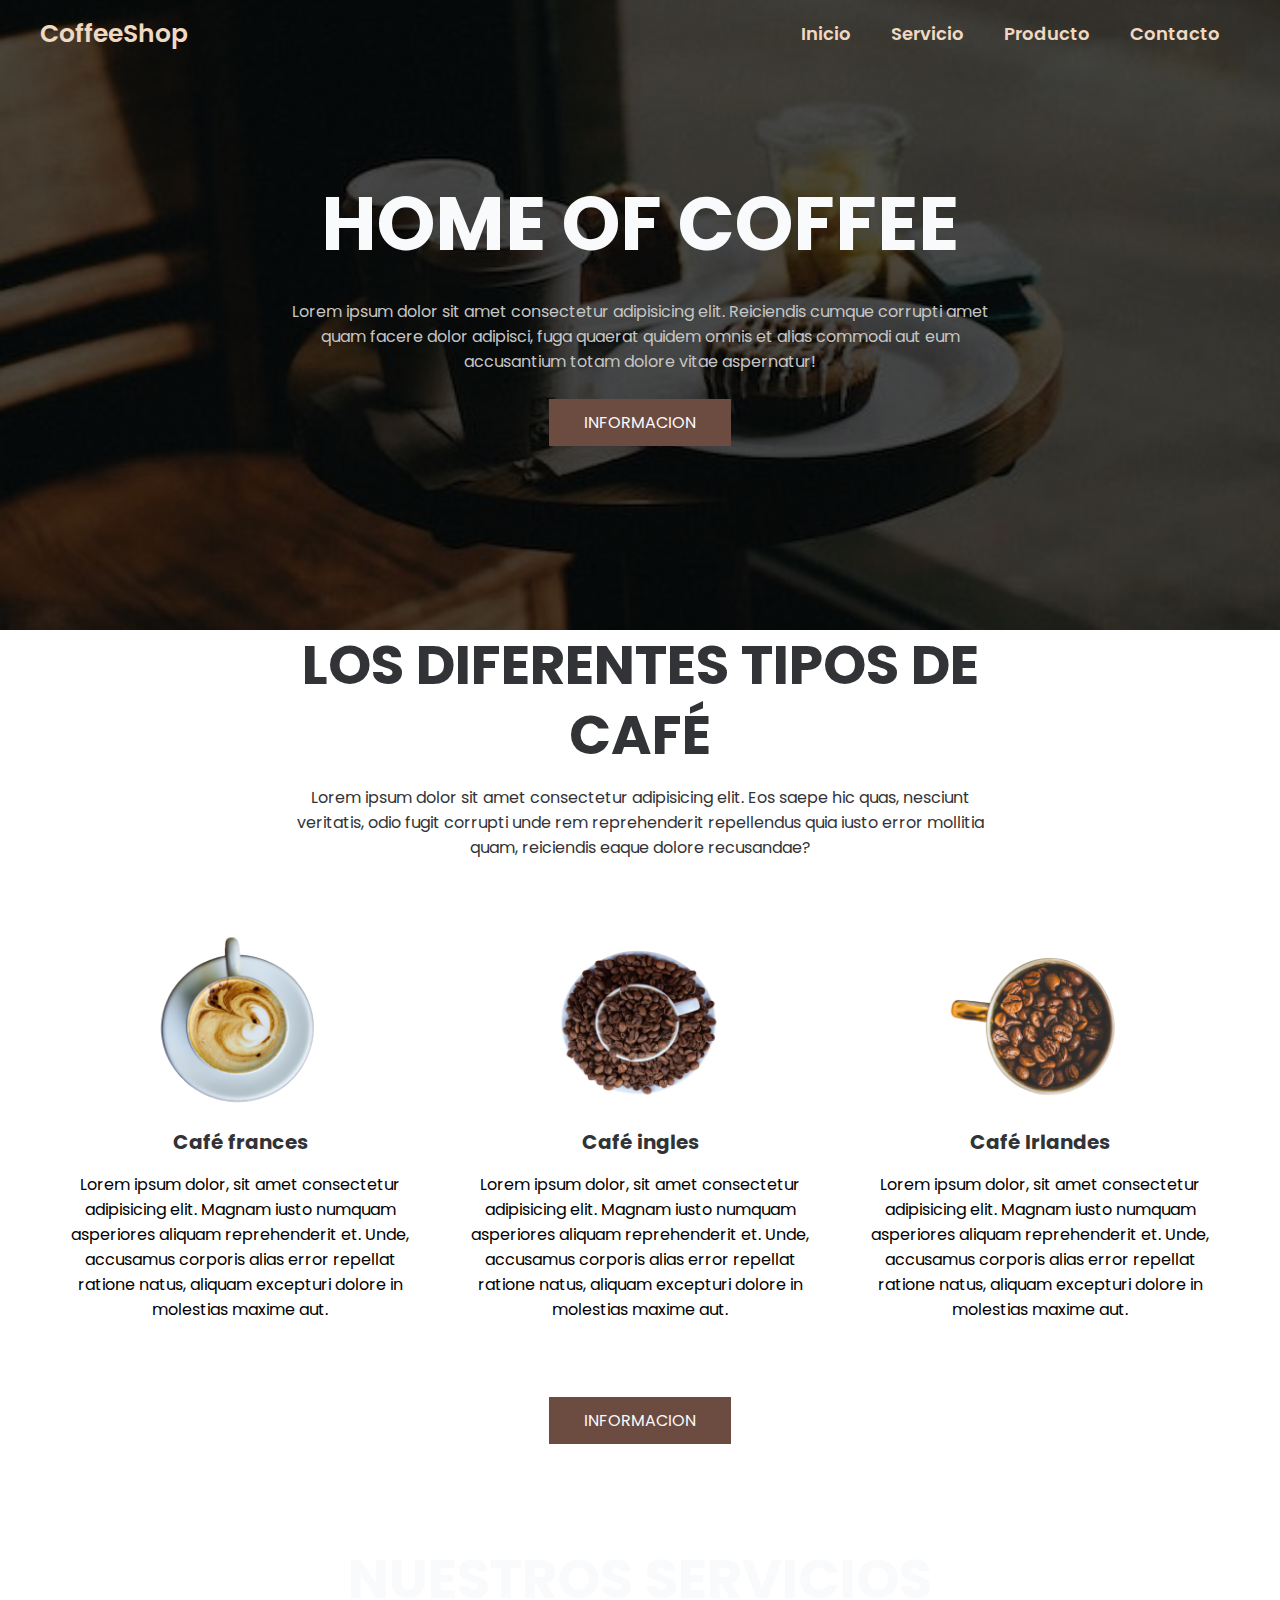
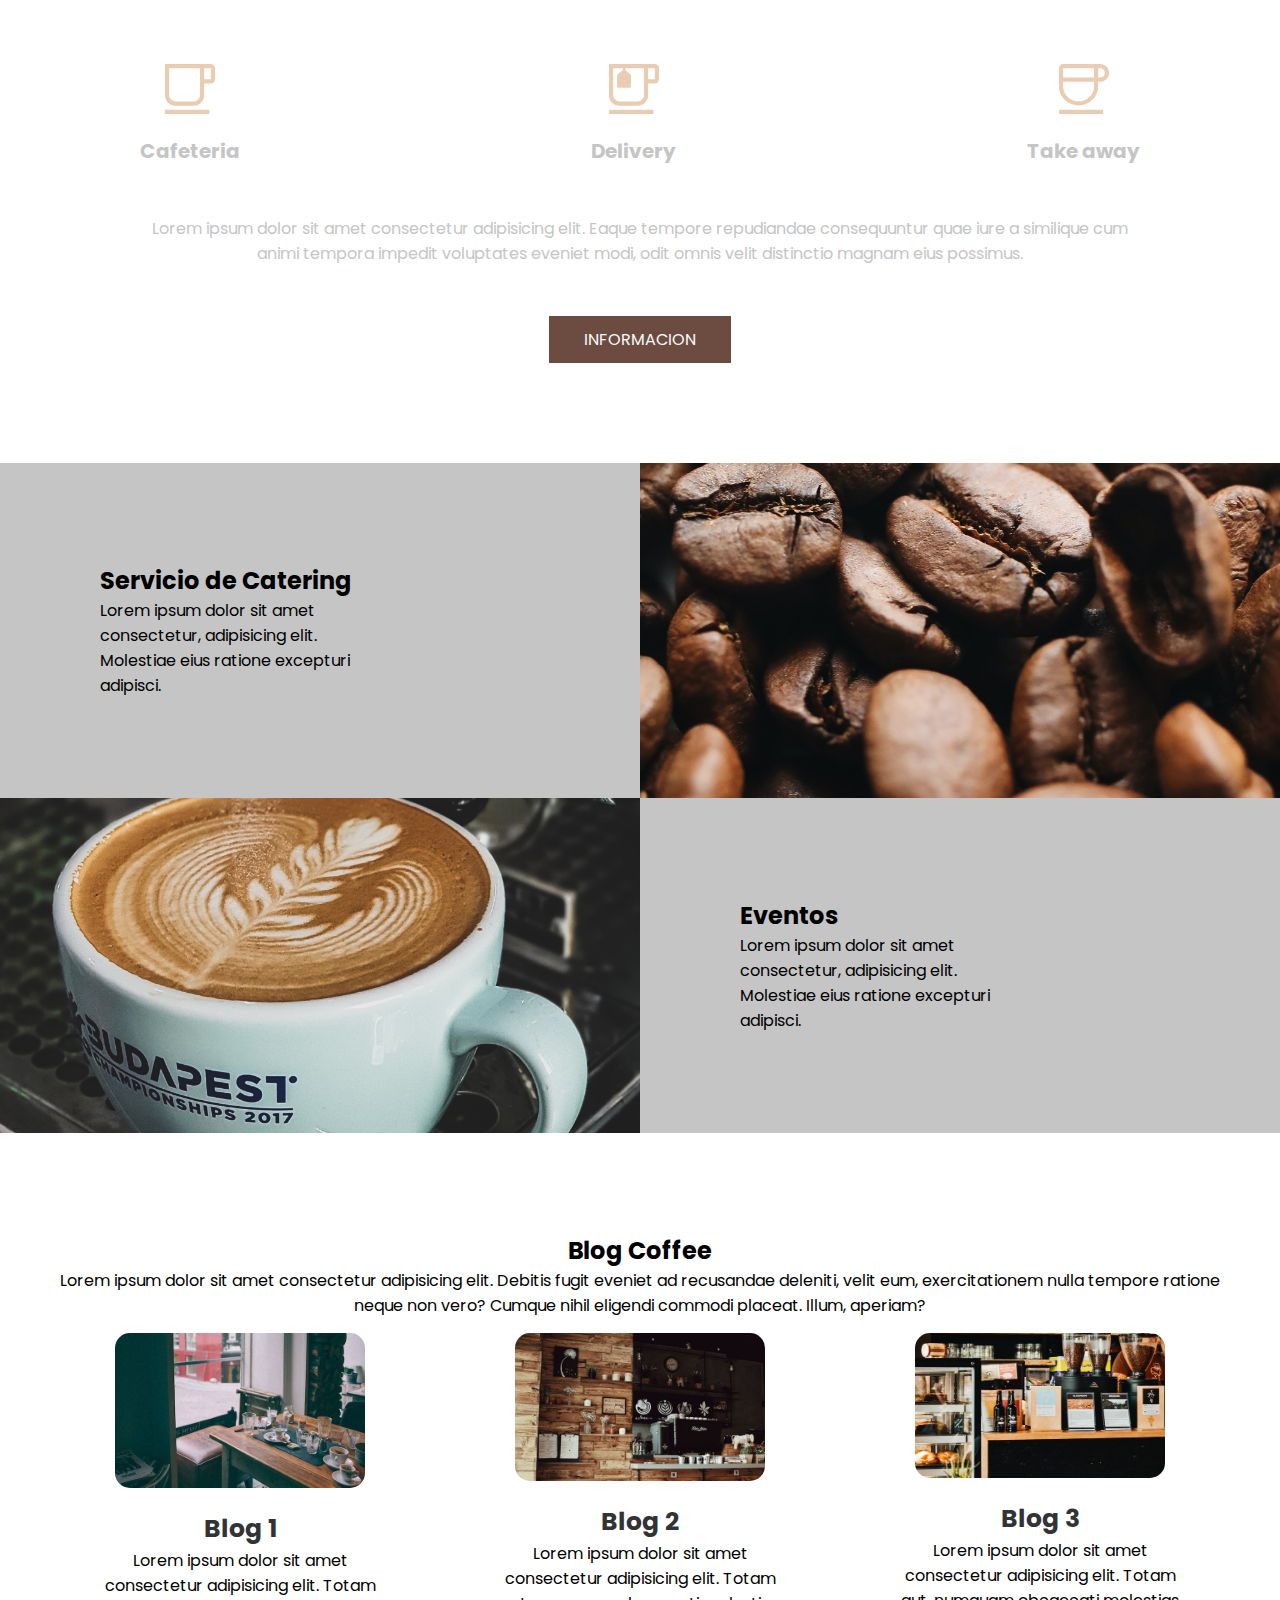
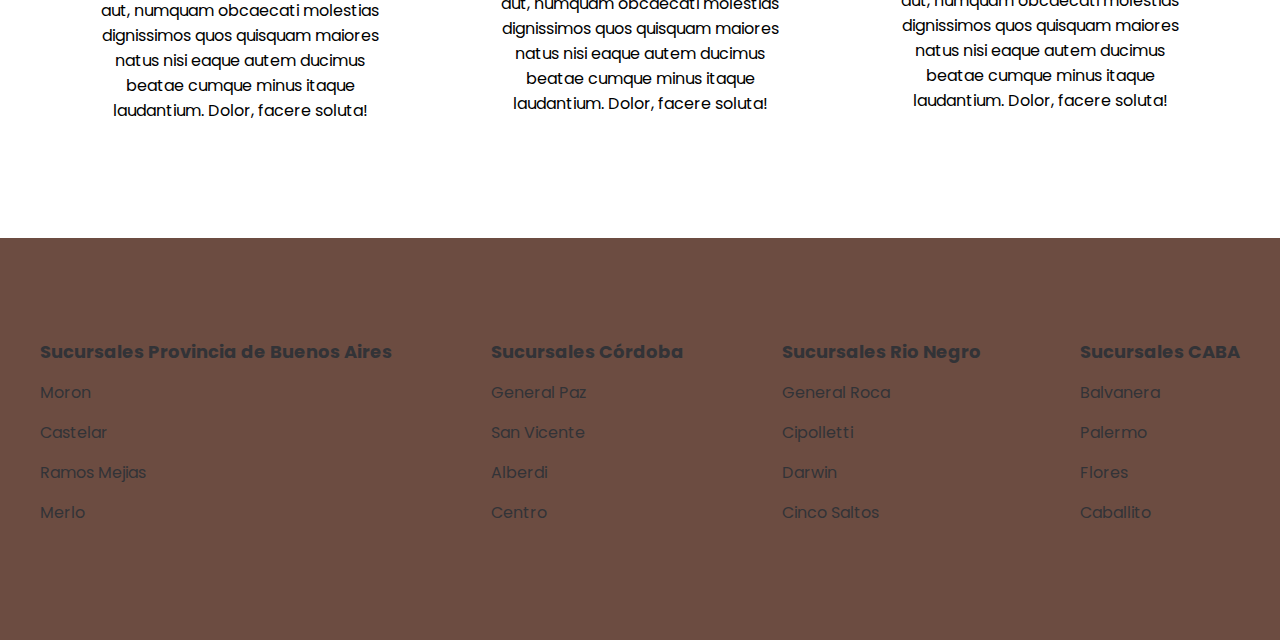
<file: index.html>
<!DOCTYPE html>
<html lang="en">

<head>
    <meta charset="UTF-8">
    <meta name="viewport" content="width=device-width, initial-scale=1.0">
    <title>CoffeeShop</title>
    <link rel="stylesheet" href="style.css">
</head>

<body>

    <header class="header">
        <div class="menu container">
            <a href="#" class="logo">CoffeeShop</a>
            <input type="checkbox" id="menu" />
            <label for="menu">
                <img src="Imagenes/menu..png" class="menu-icono" alt="">
            </label>
            <nav class="navbare">
                <ul>
                    <li><a href="./index.html" aria-label="Inicio">Inicio</a></li>
                    <li><a href="./pages/servicio.html" aria-label="Servicio">Servicio</a></li>
                    <li><a href="./pages/producto.html" aria-label="Producto">Producto</a></li>
                    <li><a href="./pages/contacto.html" aria-label="Contacto">Contacto</a></li>
                </ul>
            </nav>
        </div>
        <div class="header-content container">
            <h1>Home of coffee</h1>
            <p>
                Lorem ipsum dolor sit amet consectetur adipisicing elit. Reiciendis cumque corrupti amet quam facere
                dolor adipisci, fuga quaerat quidem omnis et alias commodi aut eum accusantium totam dolore vitae
                aspernatur!
            </p>
            <a href="#" class="btn-1">informacion</a>
        </div>
    </header>


    <section class="Coffee">


        <div class="coffee-content container">

            <h2>Los diferentes tipos de Café</h2>
            <p class="txt-p">
                Lorem ipsum dolor sit amet consectetur adipisicing elit. Eos saepe hic quas, nesciunt veritatis,
                odio fugit corrupti unde rem reprehenderit repellendus quia iusto error mollitia quam, reiciendis
                eaque dolore recusandae?
            </p>

            <div class="coffee-group">
                <div class="coffee-1">
                    <img src="Imagenes/c1.png" alt="">
                    <h3>Café frances</h3>
                    <p>
                        Lorem ipsum dolor, sit amet consectetur adipisicing elit. Magnam iusto numquam asperiores
                        aliquam reprehenderit et. Unde, accusamus corporis alias error repellat ratione natus,
                        aliquam excepturi dolore in molestias maxime aut.
                    </p>
                </div>

                <div class="coffee-1">
                    <img src="Imagenes/c2.png" alt="">
                    <h3>Café ingles</h3>
                    <p>
                        Lorem ipsum dolor, sit amet consectetur adipisicing elit. Magnam iusto numquam asperiores
                        aliquam reprehenderit et. Unde, accusamus corporis alias error repellat ratione natus,
                        aliquam excepturi dolore in molestias maxime aut.
                    </p>
                </div>

                <div class="coffee-1">
                    <img src="Imagenes/c3.png" alt="">
                    <h3>Café Irlandes</h3>
                    <p>
                        Lorem ipsum dolor, sit amet consectetur adipisicing elit. Magnam iusto numquam asperiores
                        aliquam reprehenderit et. Unde, accusamus corporis alias error repellat ratione natus,
                        aliquam excepturi dolore in molestias maxime aut.
                    </p>
                </div>

            </div>
            <a href="#" class="btn-1">informacion</a>
        </div>
    </section>

    <main>
        <Section class="service">
            <div class="service-content container">
                <h2>Nuestros Servicios</h2>

                <div class="services-group">
                    <div class="service-1">
                        <img src="Imagenes/i1.svg" alt="">
                        <h3>Cafeteria</h3>
                    </div>
                    <div class="service-1">
                        <img src="Imagenes/i2.svg" alt="">
                        <h3>Delivery</h3>
                    </div>
                    <div class="service-1">
                        <img src="Imagenes/i3.svg" alt="">
                        <h3>Take away</h3>
                    </div>

                </div>
                <p>
                    Lorem ipsum dolor sit amet consectetur adipisicing elit. Eaque tempore repudiandae consequuntur quae
                    iure a similique cum animi tempora impedit voluptates eveniet modi, odit omnis velit distinctio
                    magnam eius possimus.
                </p>
                <a href="#" class="btn-1">informacion</a>

            </div>


        </section>
        <section class="general">

            <div class="general-1">
                <h2>Servicio de Catering</h2>
                <p>
                    Lorem ipsum dolor sit amet consectetur, adipisicing elit. Molestiae eius ratione excepturi adipisci.

                </p>
            </div>

            <div class="general-2"></div>
        </section>


        <section class="general">
            <div class="general-3"></div>
            <div class="general-1">
                <h2>Eventos</h2>
                <p>
                    Lorem ipsum dolor sit amet consectetur, adipisicing elit. Molestiae eius ratione excepturi adipisci.

                </p>
            </div>


        </section>

        <section class="blog container">
            <h2>Blog Coffee</h2>
            <p>
                Lorem ipsum dolor sit amet consectetur adipisicing elit. Debitis fugit eveniet ad recusandae deleniti,
                velit eum, exercitationem nulla tempore ratione neque non vero? Cumque nihil eligendi commodi placeat.
                Illum, aperiam?
            </p>
            <div class="blog-content">
                <div class="blog-1">
                    <img src="Imagenes/Blog1.jpeg" alt="">
                    <h3>Blog 1</h3>
                    <p>
                        Lorem ipsum dolor sit amet consectetur adipisicing elit. Totam aut, numquam obcaecati molestias
                        dignissimos quos quisquam maiores natus nisi eaque autem ducimus beatae cumque minus itaque
                        laudantium. Dolor, facere soluta!
                    </p>
                </div>
                <div class="blog-1">
                    <img src="Imagenes/Blog2.0.jpeg" alt="">
                    <h3>Blog 2</h3>
                    <p>
                        Lorem ipsum dolor sit amet consectetur adipisicing elit. Totam aut, numquam obcaecati molestias
                        dignissimos quos quisquam maiores natus nisi eaque autem ducimus beatae cumque minus itaque
                        laudantium. Dolor, facere soluta!
                    </p>
                </div>
                <div class="blog-1">
                    <img src="Imagenes/blog3.jpeg" alt="">
                    <h3>Blog 3</h3>
                    <p>
                        Lorem ipsum dolor sit amet consectetur adipisicing elit. Totam aut, numquam obcaecati molestias
                        dignissimos quos quisquam maiores natus nisi eaque autem ducimus beatae cumque minus itaque
                        laudantium. Dolor, facere soluta!
                    </p>
                </div>
            </div>
        </section>

    </main>

    <footer class="footer">
        <div class="footer-content container">
            <div class="link">
                <h3>Sucursales Provincia de Buenos Aires</h3>
                <ul>
                    <li><a href="#">Moron</a></li>
                    <li><a href="#">Castelar</a></li>
                    <li><a href="#">Ramos Mejias</a></li>
                    <li><a href="#">Merlo</a></li>
                </ul>


            </div>
            <div class="link">
                <h3>Sucursales Córdoba</h3>
                <ul>
                    <li><a href="#">General Paz</a></li>
                    <li><a href="#">San Vicente</a></li>
                    <li><a href="#">Alberdi</a></li>
                    <li><a href="#">Centro</a></li>
                </ul>


            </div>
            <div class="link">
                <h3>Sucursales Rio Negro</h3>
                <ul>
                    <li><a href="#">General Roca</a></li>
                    <li><a href="#">Cipolletti</a></li>
                    <li><a href="#">Darwin</a></li>
                    <li><a href="#">Cinco Saltos</a></li>
                </ul>


            </div>
            <div class="link">
                <h3>Sucursales CABA</h3>
                <ul>
                    <li><a href="#">Balvanera</a></li>
                    <li><a href="#">Palermo</a></li>
                    <li><a href="#">Flores</a></li>
                    <li><a href="#">Caballito</a></li>
                </ul>


            </div>
        </div>

    </footer>



</body>

</html>
</file>
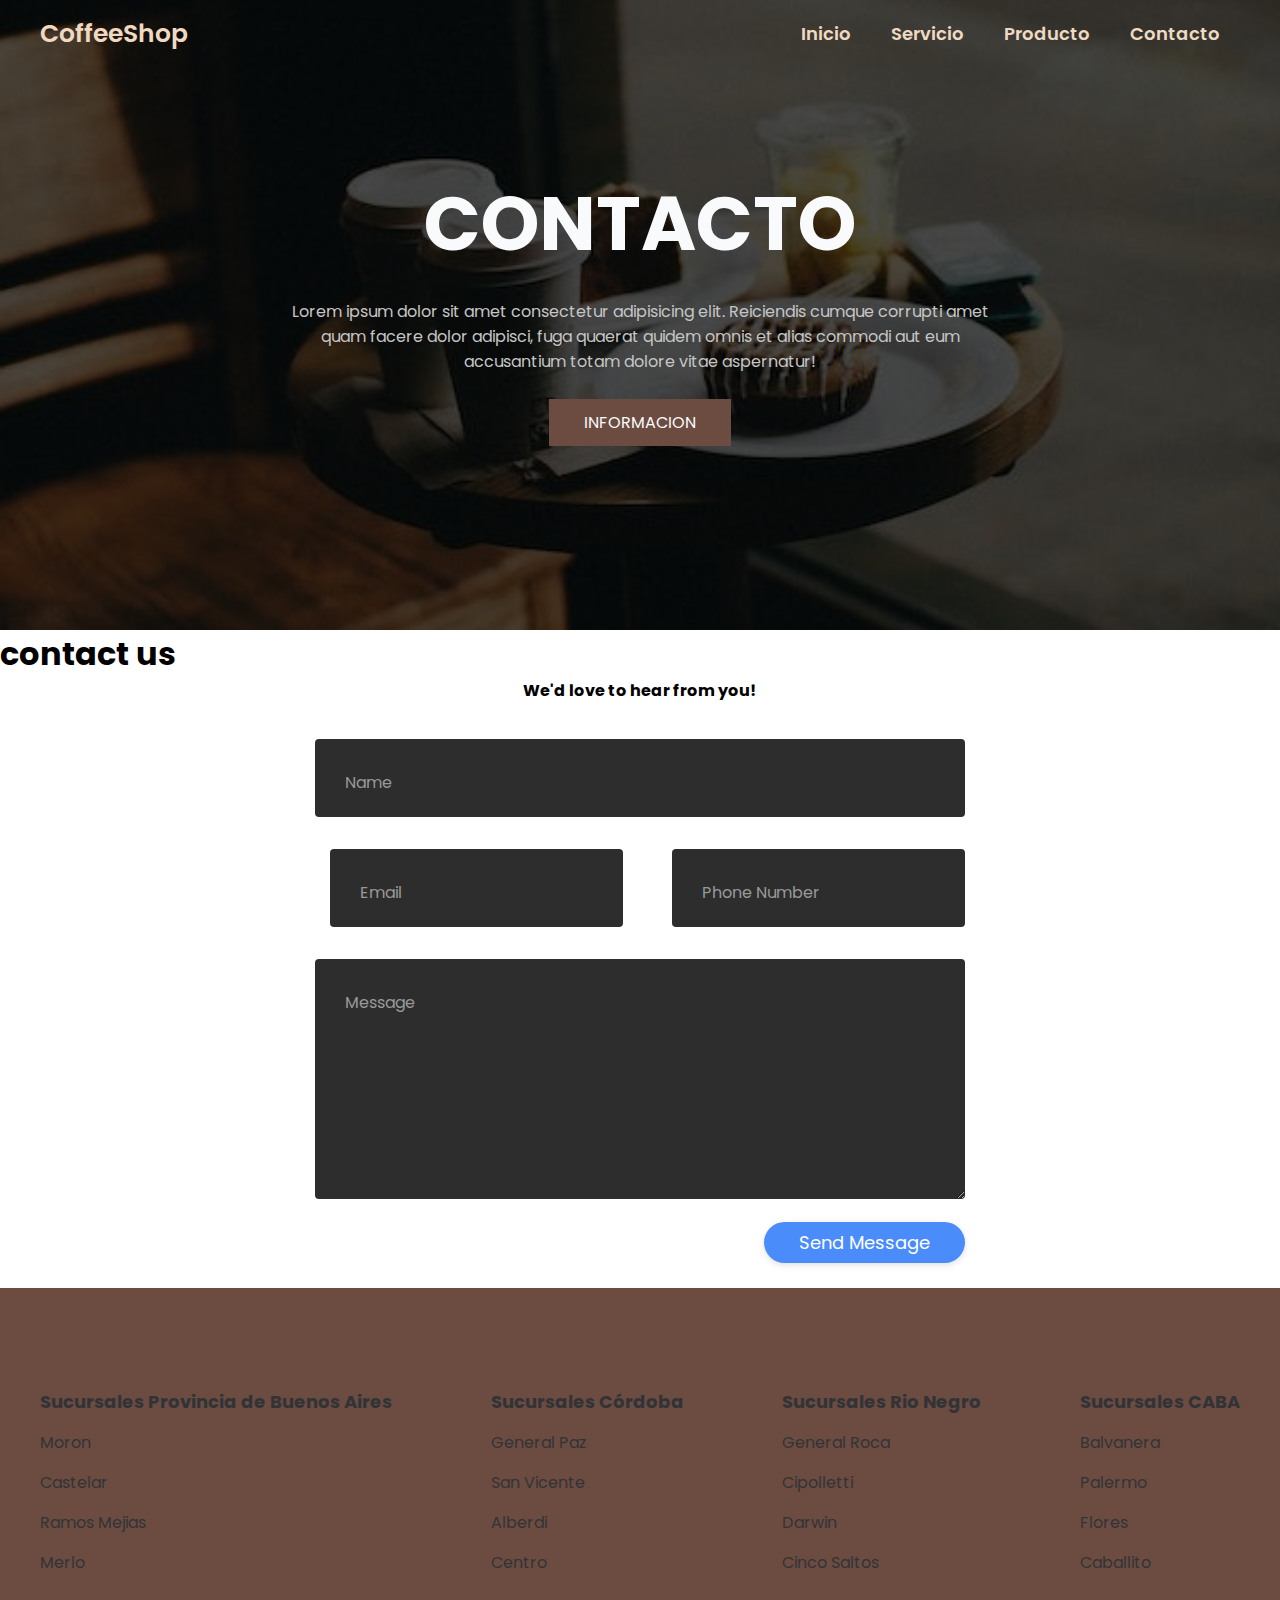
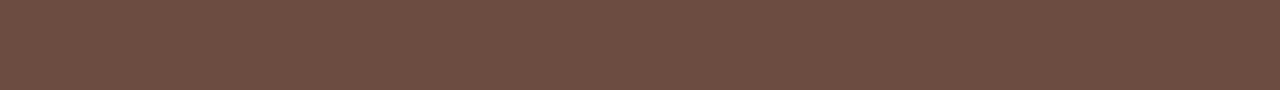
<file: pages/contacto.html>
<!DOCTYPE html>
<html lang="en">

<head>
    <meta charset="UTF-8">
    <meta name="viewport" content="width=device-width, initial-scale=1.0">
    <title>CoffeeShop</title>
    <link rel="stylesheet" href="../style.css">
</head>

<body>

    <header class="header">
        <div class="menu container">
            <a href="#" class="logo">CoffeeShop</a>
            <input type="checkbox" id="menu" />
            <label for="menu">
                <img src="../Imagenes/menu..png" class="menu-icono" alt="">
            </label>
            <nav class="navbare">
                <ul>
                    <li><a href="../index.html" aria-label="Inicio">Inicio</a></li>
                    <li><a href="./servicio.html" aria-label="Servicio">Servicio</a></li>
                    <li><a href="./producto.html" aria-label="Producto">Producto</a></li>
                    <li><a href="./contacto.html" aria-label="Contacto">Contacto</a></li>
                </ul>
            </nav>
        </div>
        <div class="header-content container">
            <h1>Contacto</h1>
            <p>
                Lorem ipsum dolor sit amet consectetur adipisicing elit. Reiciendis cumque corrupti amet quam facere
                dolor adipisci, fuga quaerat quidem omnis et alias commodi aut eum accusantium totam dolore vitae
                aspernatur!
            </p>
            <a href="#" class="btn-1">informacion</a>
        </div>
    </header>



    <main>
        <section class="contact">
            <div class="row">
                <h1>contact us</h1>
            </div>
            <div class="row">
                <h4 style="text-align:center">We'd love to hear from you!</h4>
            </div>
            <div class="row input-container">
                <div class="col-xs-12">
                    <div class="styled-input wide">
                        <input type="text" required="">
                        <label>Name</label>
                    </div>
                </div>
                <div class="col-md-6 col-sm-12">
                    <div class="styled-input">
                        <input type="text" required="">
                        <label>Email</label>
                    </div>
                </div>
                <div class="col-md-6 col-sm-12">
                    <div class="styled-input" style="float:right;">
                        <input type="text" required="">
                        <label>Phone Number</label>
                    </div>
                </div>
                <div class="col-xs-12">
                    <div class="styled-input wide">
                        <textarea required=""></textarea>
                        <label>Message</label>
                    </div>
                </div>
                <div class="col-xs-12">
                    <div class="btn-lrg submit-btn">Send Message</div>
                </div>
            </div>
        </section>





    </main>

    <footer class="footer">
        <div class="footer-content container">
            <div class="link">
                <h3>Sucursales Provincia de Buenos Aires</h3>
                <ul>
                    <li><a href="#">Moron</a></li>
                    <li><a href="#">Castelar</a></li>
                    <li><a href="#">Ramos Mejias</a></li>
                    <li><a href="#">Merlo</a></li>
                </ul>


            </div>
            <div class="link">
                <h3>Sucursales Córdoba</h3>
                <ul>
                    <li><a href="#">General Paz</a></li>
                    <li><a href="#">San Vicente</a></li>
                    <li><a href="#">Alberdi</a></li>
                    <li><a href="#">Centro</a></li>
                </ul>


            </div>
            <div class="link">
                <h3>Sucursales Rio Negro</h3>
                <ul>
                    <li><a href="#">General Roca</a></li>
                    <li><a href="#">Cipolletti</a></li>
                    <li><a href="#">Darwin</a></li>
                    <li><a href="#">Cinco Saltos</a></li>
                </ul>


            </div>
            <div class="link">
                <h3>Sucursales CABA</h3>
                <ul>
                    <li><a href="#">Balvanera</a></li>
                    <li><a href="#">Palermo</a></li>
                    <li><a href="#">Flores</a></li>
                    <li><a href="#">Caballito</a></li>
                </ul>


            </div>
        </div>

    </footer>



</body>

</html>
</file>
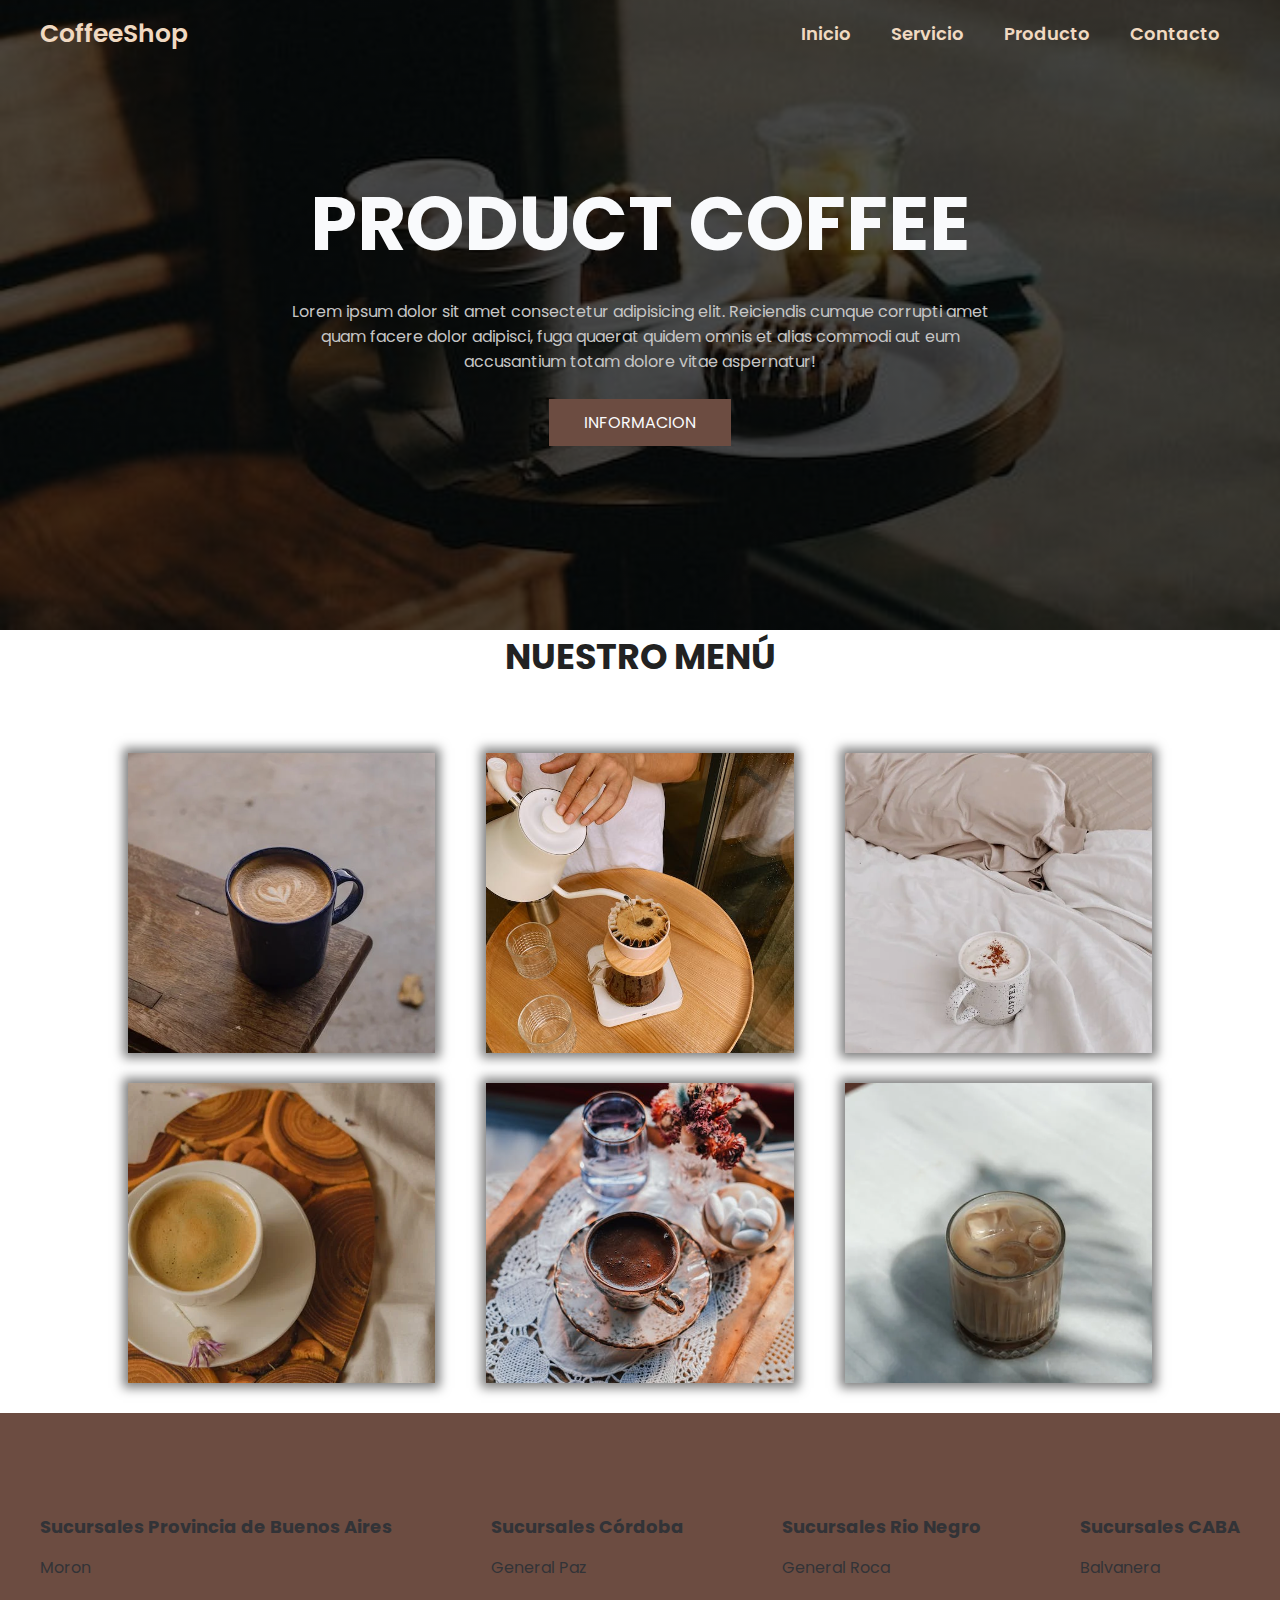
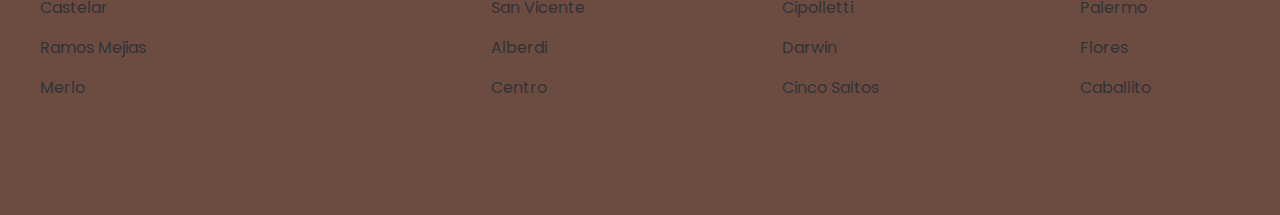
<file: pages/producto.html>
<!DOCTYPE html>
<html lang="en">

<head>
    <meta charset="UTF-8">
    <meta name="viewport" content="width=device-width, initial-scale=1.0">
    <title>CoffeeShop</title>
    <link rel="stylesheet" href="../style.css">
</head>

<body>

    <header class="header">
        <div class="menu container">
            <a href="#" class="logo">CoffeeShop</a>
            <input type="checkbox" id="menu" />
            <label for="menu">
                <img src="../Imagenes/menu..png" class="menu-icono" alt="">
            </label>
            <nav class="navbare">
                <ul>
                    <li><a href="../index.html" aria-label="Inicio">Inicio</a></li>
                    <li><a href="./servicio.html" aria-label="Servicio">Servicio</a></li>
                    <li><a href="./producto.html" aria-label="Producto">Producto</a></li>
                    <li><a href="./contacto.html" aria-label="Contacto">Contacto</a></li>
                </ul>
            </nav>
        </div>
        <div class="header-content container">
            <h1>Product coffee</h1>
            <p>
                Lorem ipsum dolor sit amet consectetur adipisicing elit. Reiciendis cumque corrupti amet quam facere
                dolor adipisci, fuga quaerat quidem omnis et alias commodi aut eum accusantium totam dolore vitae
                aspernatur!
            </p>
            <a href="#" class="btn-1">informacion</a>
        </div>
    </header>



    <main>
        <section class="meenu box-center">
            <h3 class="text-center">Nuestro menú</h3>
    
            <div class="menu-container">
                <div class="card">
                    <div class="card-container">
                        
                        <button type="submit" class="btn-primary">Ordenar ahora</button>
                    </div>
                </div>
                <div class="card">
                    <div class="card-container">
                       
                        <button type="submit" class="btn-primary">Ordenar ahora</button>
                    </div>
                </div>
                <div class="card">
                    <div class="card-container">
                        
                        <button type="submit" class="btn-primary">Ordenar ahora</button>
                    </div>
                </div>
                <div class="card">
                    <div class="card-container">
                       
                        <button type="submit" class="btn-primary">Ordenar ahora</button>
                    </div>
                </div>
                <div class="card">
                    <div class="card-container">
                        
                        <button type="submit" class="btn-primary">Ordenar ahora</button>
                    </div>
                </div>
                <div class="card">
                    <div class="card-container">
                        
                        <button type="submit" class="btn-primary">Ordenar ahora</button>
                    </div>
                </div>
            </div>
        </section>
    

    

    </main>

    <footer class="footer">
        <div class="footer-content container">
            <div class="link">
                <h3>Sucursales Provincia de Buenos Aires</h3>
                <ul>
                    <li><a href="#">Moron</a></li>
                    <li><a href="#">Castelar</a></li>
                    <li><a href="#">Ramos Mejias</a></li>
                    <li><a href="#">Merlo</a></li>
                </ul>


            </div>
            <div class="link">
                <h3>Sucursales Córdoba</h3>
                <ul>
                    <li><a href="#">General Paz</a></li>
                    <li><a href="#">San Vicente</a></li>
                    <li><a href="#">Alberdi</a></li>
                    <li><a href="#">Centro</a></li>
                </ul>


            </div>
            <div class="link">
                <h3>Sucursales Rio Negro</h3>
                <ul>
                    <li><a href="#">General Roca</a></li>
                    <li><a href="#">Cipolletti</a></li>
                    <li><a href="#">Darwin</a></li>
                    <li><a href="#">Cinco Saltos</a></li>
                </ul>


            </div>
            <div class="link">
                <h3>Sucursales CABA</h3>
                <ul>
                    <li><a href="#">Balvanera</a></li>
                    <li><a href="#">Palermo</a></li>
                    <li><a href="#">Flores</a></li>
                    <li><a href="#">Caballito</a></li>
                </ul>


            </div>
        </div>

    </footer>



</body>

</html>
</file>
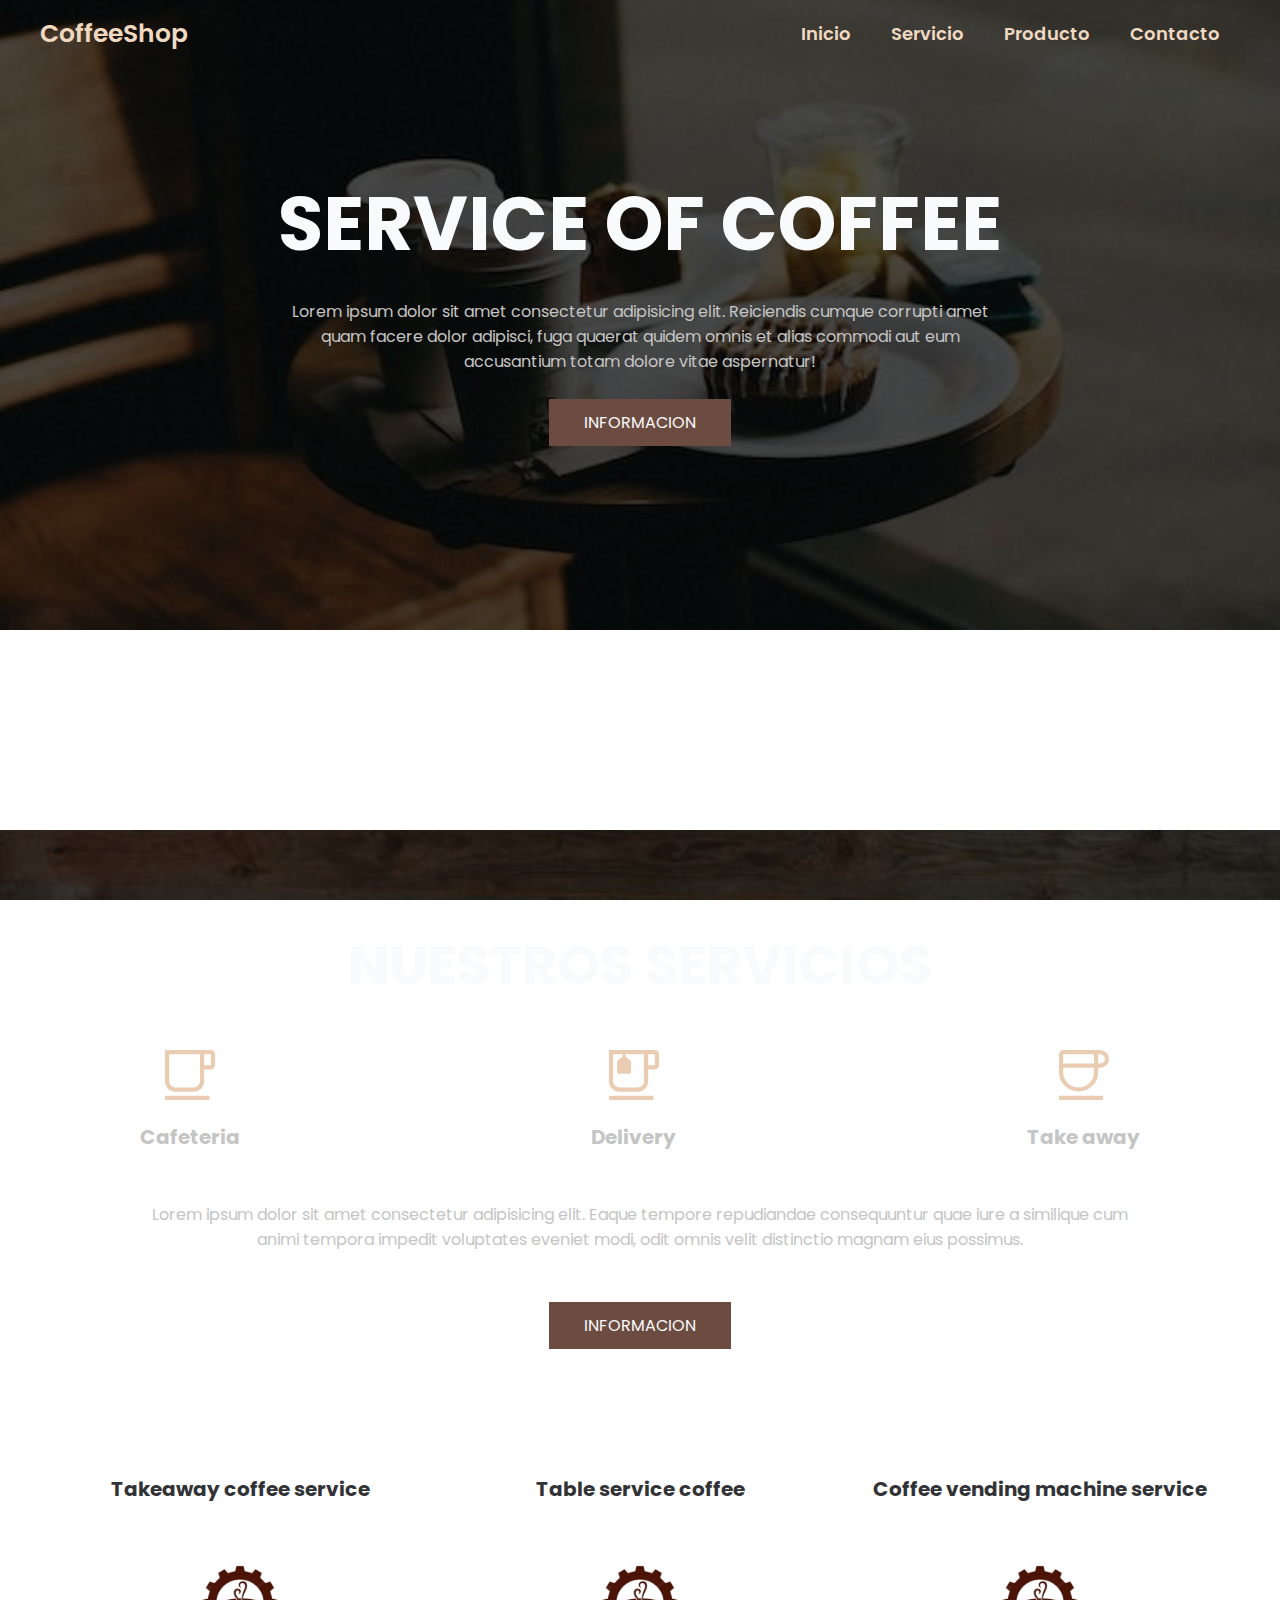
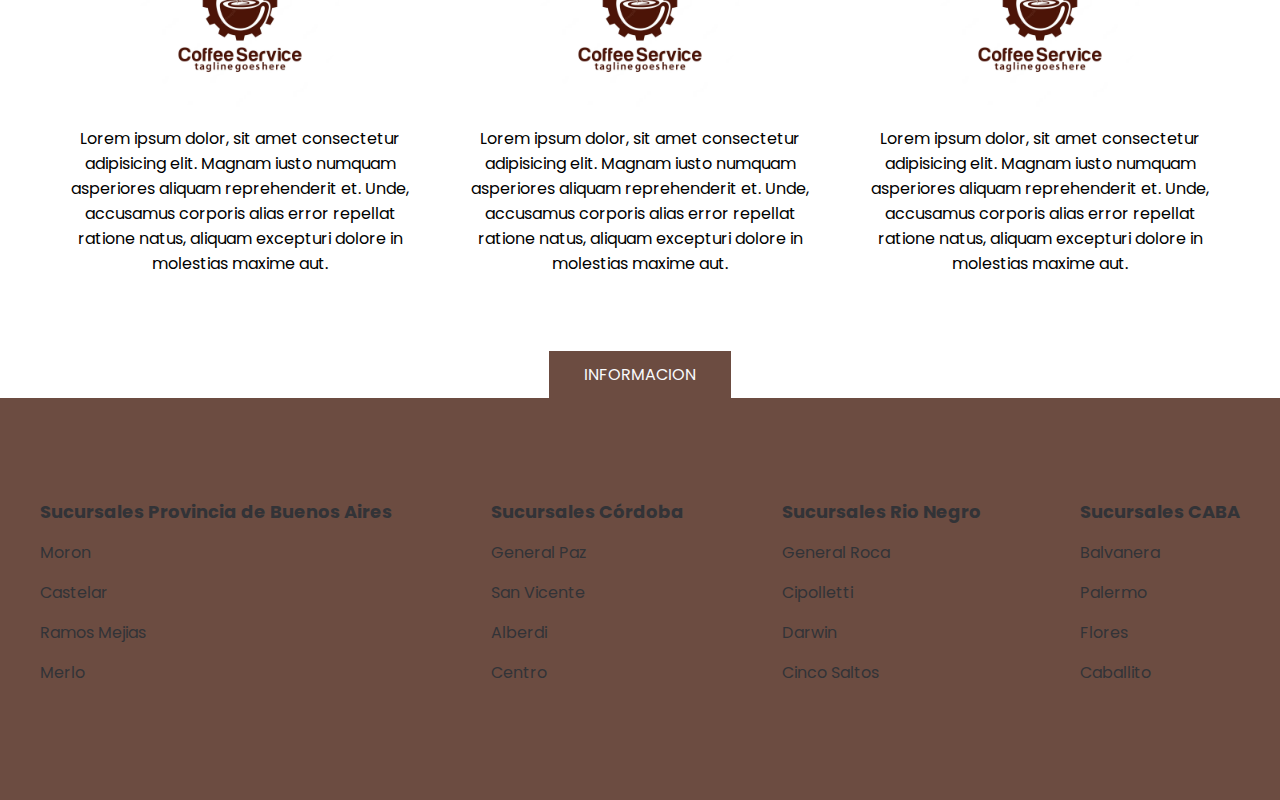
<file: pages/servicio.html>
<!DOCTYPE html>
<html lang="en">

<head>
    <meta charset="UTF-8">
    <meta name="viewport" content="width=device-width, initial-scale=1.0">
    <title>CoffeeShop</title>
    <link rel="stylesheet" href="../style.css">
</head>

<body>

    <header class="header" style="margin-bottom: 200px;">
        <div class="menu container">
            <a href="#" class="logo">CoffeeShop</a>
            <input type="checkbox" id="menu" />
            <label for="menu">
                <img src="../Imagenes/menu..png" class="menu-icono" alt="">
            </label>
            <nav class="navbare">
                <ul>
                    <li><a href="../index.html" aria-label="Inicio">Inicio</a></li>
                    <li><a href="./servicio.html" aria-label="Servicio">Servicio</a></li>
                    <li><a href="./producto.html" aria-label="Producto">Producto</a></li>
                    <li><a href="./contacto.html" aria-label="Contacto">Contacto</a></li>
                </ul>
            </nav>
        </div>
        <div class="header-content container">
            <h1>Service of coffee</h1>
            <p>
                Lorem ipsum dolor sit amet consectetur adipisicing elit. Reiciendis cumque corrupti amet quam facere
                dolor adipisci, fuga quaerat quidem omnis et alias commodi aut eum accusantium totam dolore vitae
                aspernatur!
            </p>
            <a href="#" class="btn-1">informacion</a>
        </div>
    </header>



    <main>
        <Section class="service">
            <div class="service-content container">
                <h2>Nuestros Servicios</h2>

                <div class="services-group">
                    <div class="service-1">
                        <img src="../Imagenes/i1.svg" alt="">
                        <h3>Cafeteria</h3>
                    </div>
                    <div class="service-1">
                        <img src="../Imagenes/i2.svg" alt="">
                        <h3>Delivery</h3>
                    </div>
                    <div class="service-1">
                        <img src="../Imagenes/i3.svg" alt="">
                        <h3>Take away</h3>
                    </div>

                </div>
                <p>
                    Lorem ipsum dolor sit amet consectetur adipisicing elit. Eaque tempore repudiandae consequuntur quae
                    iure a similique cum animi tempora impedit voluptates eveniet modi, odit omnis velit distinctio
                    magnam eius possimus.
                </p>
                <a href="#" class="btn-1">informacion</a>

            </div>
        </Section>

        <section class="Coffee">


            <div class="coffee-content container">
    
    
                <div class="coffee-group">
                    <div class="coffee-1">
                        <h3>Takeaway coffee service</h3>
                        <img src="../Imagenes/Coffeeservice.avif" class="img-service" alt="">
                        <p>
                            Lorem ipsum dolor, sit amet consectetur adipisicing elit. Magnam iusto numquam asperiores
                            aliquam reprehenderit et. Unde, accusamus corporis alias error repellat ratione natus,
                            aliquam excepturi dolore in molestias maxime aut.
                        </p>
                    </div>
    
                    <div class="coffee-1">
                        <h3>Table service coffee</h3>
                        <img src="../Imagenes/Coffeeservice.avif" class="img-service" alt="">
                        <p>
                            Lorem ipsum dolor, sit amet consectetur adipisicing elit. Magnam iusto numquam asperiores
                            aliquam reprehenderit et. Unde, accusamus corporis alias error repellat ratione natus,
                            aliquam excepturi dolore in molestias maxime aut.
                        </p>
                    </div>
    
                    <div class="coffee-1">
                        <h3>Coffee vending machine service</h3>
                        <img src="../Imagenes/Coffeeservice.avif" class="img-service" alt="">
                        <p>
                            Lorem ipsum dolor, sit amet consectetur adipisicing elit. Magnam iusto numquam asperiores
                            aliquam reprehenderit et. Unde, accusamus corporis alias error repellat ratione natus,
                            aliquam excepturi dolore in molestias maxime aut.
                        </p>
                    </div>
    
                </div>
                <a href="#" class="btn-1">informacion</a>
            </div>
        </section>

    </main>

    <footer class="footer">
        <div class="footer-content container">
            <div class="link">
                <h3>Sucursales Provincia de Buenos Aires</h3>
                <ul>
                    <li><a href="#">Moron</a></li>
                    <li><a href="#">Castelar</a></li>
                    <li><a href="#">Ramos Mejias</a></li>
                    <li><a href="#">Merlo</a></li>
                </ul>


            </div>
            <div class="link">
                <h3>Sucursales Córdoba</h3>
                <ul>
                    <li><a href="#">General Paz</a></li>
                    <li><a href="#">San Vicente</a></li>
                    <li><a href="#">Alberdi</a></li>
                    <li><a href="#">Centro</a></li>
                </ul>


            </div>
            <div class="link">
                <h3>Sucursales Rio Negro</h3>
                <ul>
                    <li><a href="#">General Roca</a></li>
                    <li><a href="#">Cipolletti</a></li>
                    <li><a href="#">Darwin</a></li>
                    <li><a href="#">Cinco Saltos</a></li>
                </ul>


            </div>
            <div class="link">
                <h3>Sucursales CABA</h3>
                <ul>
                    <li><a href="#">Balvanera</a></li>
                    <li><a href="#">Palermo</a></li>
                    <li><a href="#">Flores</a></li>
                    <li><a href="#">Caballito</a></li>
                </ul>


            </div>
        </div>

    </footer>



</body>

</html>
</file>
<file: style.css>
@import url('https://fonts.googleapis.com/css2?family=Poppins:ital,wght@0,100;0,200;0,300;0,600;1,100;1,200&display=swap');

* {
  margin: 0%;
  padding: 0%;
  box-sizing: border-box;
  text-decoration: none;
  list-style: none;
}

body {
  font-family: 'Poppins', sans-serif;
}

.container {
  max-width: 1200px;
  margin: 0 auto;
}

.header {
  background-image: linear-gradient(rgba(0, 0, 0, 0.7),
      rgba(0, 0, 0, 0.7)),
    url(Imagenes/bg.jpeg);
  background-position: center bottom;
  background-repeat: no-repeat;
  background-size: cover;
  min-height: 70vh;
  display: flex;
  align-items: center;
}

.menu {
  position: absolute;
  top: 0%;
  left: 0%;
  right: 0%;
  display: flex;
  align-items: center;
  justify-content: space-between;
}

.logo {
  color: #f0d9c1;
  font-size: 25px;
  font-weight: 600;
}

.menu .navbare ul li {
  position: relative;
  float: left;
}

.menu .navbare ul li a:hover {
  color: #b47c64;
}

.menu .navbare ul li a {
  font-size: 18px;
  padding: 20px;
  color: #f0d9c1;
  display: block;
  font-weight: 600;
}

#menu {
  display: none;
}

.menu-icono {
  width: 25px;
}

.menu label {
  cursor: pointer;
  display: none;
}

.header-content {
  text-align: center;
}

.header-content h1 {
  font-size: 75px;
  line-height: 80px;
  color: #F9FAFC;
  text-transform: uppercase;
  margin-bottom: 35px;
}

.header-content p {
  font-size: 16px;
  color: #C5C5C5;
  padding: 0 250px;
  margin-bottom: 25px;
}

.btn-1 {
  display: inline-block;
  padding: 11px 35px;
  background-color: #6c4c41;
  color: #F9FAFC;
  text-transform: uppercase;
}

.btn-1:hover {
  background-color: #b47c64;
}

.coffee {
  padding: 100px 0;
  background-color: #C5C5C5;
  position: relative;
}

.coffee-content {
  text-align: center;
}

.coffee-content h2 {
  font-size: 55px;
  line-height: 70px;
  color: #323337;
  text-transform: uppercase;
  padding: 0 250px;
  margin-bottom: 15px;
}

.txt-p {
  font-size: 16px;
  color: #323337;
  padding: 0 250px;
  margin-bottom: 35px;
}

.coffee-group {
  display: flex;
  justify-content: space-between;
  margin-bottom: 50px;
}

.coffee-1 {
  padding: 25px;
}

.coffee-1 img {
  width: 200px;
}

.coffee-1 h3 {
  color: #323337;
  font-size: 20px;
  margin-bottom: 15px;
}

.img-service {
  border-radius: 50%;
}
.service {
  background-image: linear-gradient(rgba(0, 0, 0, 0.7),
      rgba(0, 0, 0, 0.7)),
    url(Imagenes/bg.1.jpg);
  background-position: center center;
  background-repeat: no-repeat;
  background-size: cover;
  background-attachment: fixed;
  padding: 100px 0;
}

.service-content {
  text-align: center;
}

.service-content h2 {
  font-size: 55px;
  line-height: 70px;
  color: #F9FAFC;
  text-transform: uppercase;
  margin-bottom: 50px;
}

.service-content p {
  font-size: 16px;
  color: #C5C5C5;
  margin-bottom: 50px;
  padding: 0 100px;
}

.services-group {
  display: flex;
  justify-content: space-between;
  margin-bottom: 50px;
}

.service-1 {
  padding: 0 100px;
}

.service-1 img {
  width: 50px;
  margin-bottom: 15px;
}

.service-1 h3 {
  color: #C5C5C5;
  font-size: 20px;
}

.general {
  display: flex;
}

.general-1 {
  width: 50%;
  padding: 100px 250px 100px 100px;
  background-color: #C5C5C5;
}

.general-2 {
  background-image: url(Imagenes/coffe-1.jpg);
  background-position: center center;
  background-repeat: no-repeat;
  background-size: cover;
  width: 50%;
}

.general-3 {
  background-image: url(Imagenes/coffee-2.jpg);
  background-position: center center;
  background-repeat: no-repeat;
  background-size: cover;
  width: 50%;
}

.p {
  font-size: 16px;
  color: #323337;
  margin: 25px 0 45px 0;
}

.blog {
  padding: 100px 0;
  text-align: center;
}

.blog-content {
  display: flex;
  justify-content: space-between;
}

.blog-1 {
  padding: 15px 55px;
}

.blog-1 img {
  width: 250px;
  border-radius: 15px;
  margin-bottom: 15px;
}

.blog-1 h3 {
  font-size: 25px;
  color: #323337;
}

.footer {
  padding: 100px 0;
  background-color: #6c4c41;
}

.footer-content {
  display: flex;
  justify-content: space-between;
}

.link h3 {
  font-size: 18px;
  color: #323337;
  margin-bottom: 15px;
}

.link a {
  font-size: 16px;
  color: #323337;
  display: block;
  margin-bottom: 15px;
}

.box-center {
  width: 80%;
  margin: auto;
}

.meenu {
  padding: 0px 0px;
}

.text-center {
  text-align: center;
  margin-bottom: 70px;
    text-transform: uppercase;
    font-size: 35px;
    color: rgb(34, 34, 34)
}

.menu-container {
  display: flex;
  justify-content: space-between;
  align-items: center;
  flex-flow: row wrap;
}

.card {
  width: 30%;
  height: 300px;
  box-shadow: rgba(0, 0, 0, 0.5) 0px 0px 10px 5px;
  margin-bottom: 30px;
  background-size: cover;
  cursor: default;
  background-position: center center;
}

.card-container {
  display: flex;
  justify-content: center;
  align-items: center;
  width: 100%;
  height: 100%;
  opacity: 0;
  flex-flow: column nowrap;
  background: rgba(255, 255, 255, 0.7);
  transition: all 0.5s ease-in-out 0s;
}

.card:nth-child(1) {
  background-image: url(./Imagenes/taza1.webp);
}
.card:nth-child(2) {
  background-image: url(./Imagenes/taza2.jpeg);
}
.card:nth-child(3) {
  background-image: url(./Imagenes/taza3.webp);
}
.card:nth-child(4) {
  background-image: url(./Imagenes/taza4.webp);
}
.card:nth-child(5) {
  background-image: url(./Imagenes/taza5.jpeg);
}
.card:nth-child(6) {
  background-image: url(./Imagenes/taza6.webp);
}

.btn-primary {
  color: #C5C5C5;
  background: #b47c64;
  width: 170px;
    height: 40px;
    margin-top: 15px;
    font-size: 18px;
    font-weight: 500;
    cursor: pointer;
    border-width: initial;
    border-style: none;
    border-color: initial;
    border-image: initial;
    border-radius: 20px;
    padding: 10px 25px;
    transition: all 0.5s ease-in-out 0s;
}

.card:hover .card-container {
  opacity: 1;
}

.contact {
  padding-right: 0.9375rem;
  padding-left: 0.9375rem;
  margin-right: auto;
  margin-left: auto;
}

.row {
  margin-right: -0.9375rem;
  margin-left: -0.9375rem;
}

.row::after {
  display: table;
  clear: both;
  content: "";
}

.input-container {
  width: 650px;
  max-width: 100%;
  margin: 20px auto 25px auto;
}

.contact::after {
  display: table;
  clear: both;
  content: "";
}

.col-xs-12 {
  width: 100%;
float: left;
}

.col-md-6 {
  width: 50%;
float: left;
position: relative;
  min-height: 1px;
  padding-right: 0.9375rem
rem
;
  padding-left: 0.9375rem;
}

.styled-input {
  float: left;
  width: 293px;
  margin: 1rem 0;
  position: relative;
  border-radius: 4px;
}

.styled-input.wide {
  width: 650px;
  max-width: 100%;
}

input, textarea {
  padding: 30px;
  border: 0;
  width: 100%;
  font-size: 1rem;
  background-color: #2d2d2d;
  color: white;
  border-radius: 4px;
}

label {
  display: inline-block;
  margin-bottom: 0.5rem;
}



@media(max-width:991px) {

  .menu {
    padding: 30px;
  }

  .menu label {
    display: initial;
  }

  .menu .navbare {
    position: absolute;
    top: 100%;
    left: 0;
    right: 0;
    background-color: #323337;
    display: none;
  }

  .menu .navbare ul li {
    width: 100%;
  }

  #menu:checked~.navbare {
    display: initial;
  }

  .header {
    min-height: 0vh;
    width: 100%;
  }

  .header-content {
    padding: 100px 0px;
    width: 100%;
  }

  .header-content p {
    padding: 0;
  }

  .coffee {
    padding: 30px;
  }

  .coffee-content h2 {
    padding: 0;
  }

  .txt-p {
    padding: 0;
  }

  .coffee-group {
    flex-direction: column;
    margin-bottom: 0;
  }

  .coffee-img {
    display: none;
  }

  .service {
    padding: 30px;
  }

  .service-content p {
    padding: 0;
  }

  .services-group {
    flex-direction: column;
    margin-bottom: 0;
  }

  .service-1 {
    margin-bottom: 25px;
  }

  .general {
    flex-direction: column;
  }

  .general-1 {
    width: 100%;
    padding: 30px;
    text-align: center;
  }

  .general-2,
  .general-3 {
    display: none;
  }

  .blog {
    padding: 30px;
  }

  .blog-content {
    flex-direction: column;
  }

  .blog-1 {
    padding: 0;
  }

  .footer {
    padding: 30px;
  }

  .footer-content {
    flex-direction: column;
    text-align: center;
  }

  .card {
    width: 100%;
 }
}

@media only screen and (max-width: 768px){
  .styled-input {
      width:100%;
  }
}

.styled-input label {
  color: #999;
  padding: 1.3rem 30px 1rem 30px;
  position: absolute;
  top: 10px;
  left: 0;
  -webkit-transition: all 0.25s ease;
  transition: all 0.25s ease;
  pointer-events: none;
}

.styled-input.wide {
  width: 650px;
  max-width: 100%;
}

input,
textarea {
  padding: 30px;
  border: 0;
  width: 100%;
  font-size: 1rem;
  background-color: #2d2d2d;
  color: white;
  border-radius: 4px;
}

input:focus,
textarea:focus { outline: 0; }

input:focus ~ span,
textarea:focus ~ span {
  width: 100%;
  -webkit-transition: all 0.075s ease;
  transition: all 0.075s ease;
}

textarea {
  width: 100%;
  min-height: 15em;
}

.input-container {
  width: 650px;
  max-width: 100%;
  margin: 20px auto 25px auto;
}

.submit-btn {
  float: right;
  padding: 7px 35px;
  border-radius: 60px;
  display: inline-block;
  background-color: #4b8cfb;
  color: white;
  font-size: 18px;
  cursor: pointer;
  box-shadow: 0 2px 5px 0 rgba(0,0,0,0.06),
            0 2px 10px 0 rgba(0,0,0,0.07);
  -webkit-transition: all 300ms ease;
  transition: all 300ms ease;
}

.submit-btn:hover {
  transform: translateY(1px);
  box-shadow: 0 1px 1px 0 rgba(0,0,0,0.10),
            0 1px 1px 0 rgba(0,0,0,0.09);
}

@media (max-width: 768px) {
  .submit-btn {
      width:100%;
      float: none;
      text-align:center;
  }
}

input[type=checkbox] + label {
color: #ccc;
font-style: italic;
}

input[type=checkbox]:checked + label {
color: #f00;
font-style: normal;
}
</file>
